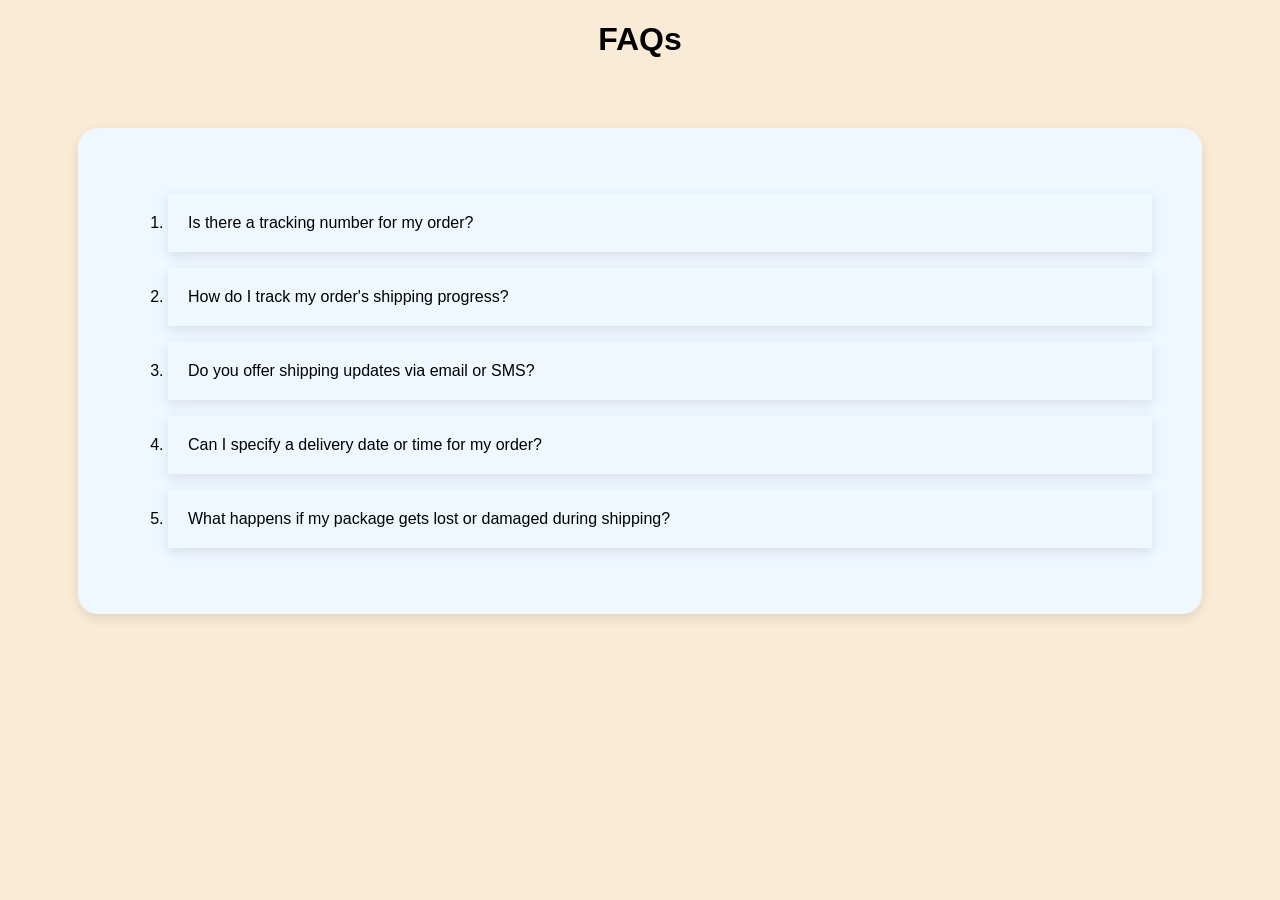
<file: Dynamic-faq-accordion/index.html>
<!DOCTYPE html>
<html lang="en">
<head>
    <meta charset="UTF-8">
    <meta name="viewport" content="width=device-width, initial-scale=1.0">
    <title>FAQ</title>
    <link rel="stylesheet"  href="styles.css">
    <script src="https://code.jquery.com/jquery-3.6.0.min.js"></script>
    <script src="script.js"></script>
    
</head>
<body>
    <h1 align="center">FAQs</h1>
    <div class="container">
        <ol>
            <li>
              <p class="question">Is there a tracking number for my order?</p>
              <div class="answer" style="display: none;">
                Yes, you will receive a tracking number via email once your order ships.
              </div>
            </li>
          
            <li>
              <p class="question">How do I track my order's shipping progress?</p>
              <div class="answer" style="display: none;">
                You can track your order on the courier's website using the tracking number.
              </div>
            </li>
          
            <li>
              <p class="question">Do you offer shipping updates via email or SMS?</p>
              <div class="answer" style="display: none;">
                Yes, we offer both. You can choose during checkout.
              </div>
            </li>
          
            <li>
              <p class="question">Can I specify a delivery date or time for my order?</p>
              <div class="answer" style="display: none;">
                Currently, you can't specify an exact time, but you can add a note.
              </div>
            </li>
          
            <li>
              <p class="question">What happens if my package gets lost or damaged during shipping?</p>
              <div class="answer" style="display: none;">
                Contact our support and we will resolve it immediately.
              </div>
            </li>
          </ol>          
    </div>
</body>
</html>
</file>
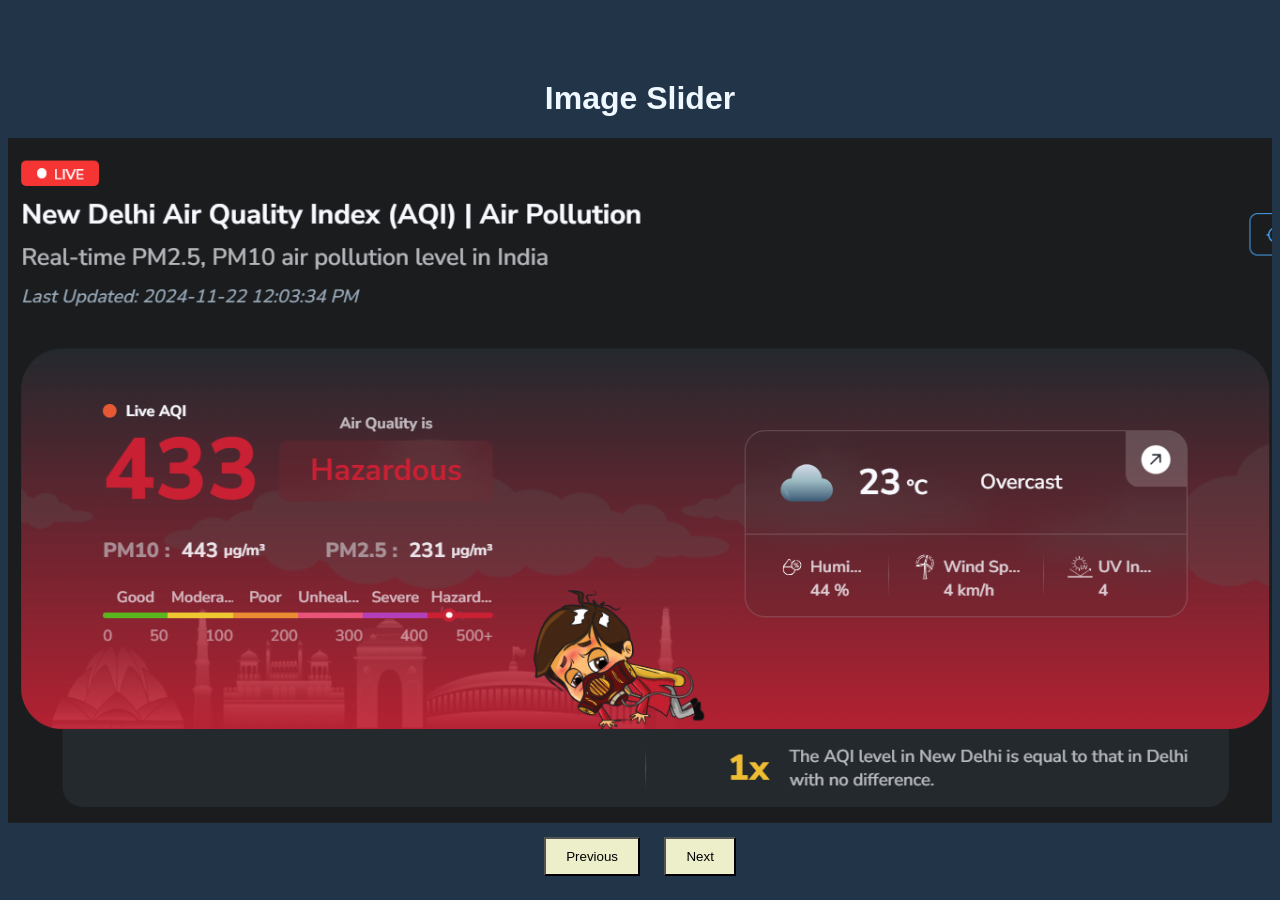
<file: Image-Slider/index.html>
<!DOCTYPE html>
<html lang="en">
<head>
    <meta charset="UTF-8">
    <meta name="viewport" content="width=device-width, initial-scale=1.0">
    <title>Image Slider</title>
    <link rel="stylesheet" href="style.css">
    <script src="https://code.jquery.com/jquery-3.6.0.min.js"></script>
    <script src="script.js"></script>
</head>
<body>
    <h1>Image Slider</h1>
    <div class="slider">
        <img src="Screenshot 2024-11-22 122518.png" alt="Image 1" class="slide">
        <img src="Screenshot 2025-04-21 123601.png" alt="Image 2" class="slide">
        <img src="Screenshot 2025-01-20 150605.png" alt="Image 3" class="slide">
    </div>
    <button class="prev" onclick="moveSlide(-1)">Previous</button>
    <button class="next" onclick="moveSlide(1)">Next</button>
</body>
</html>
</file>
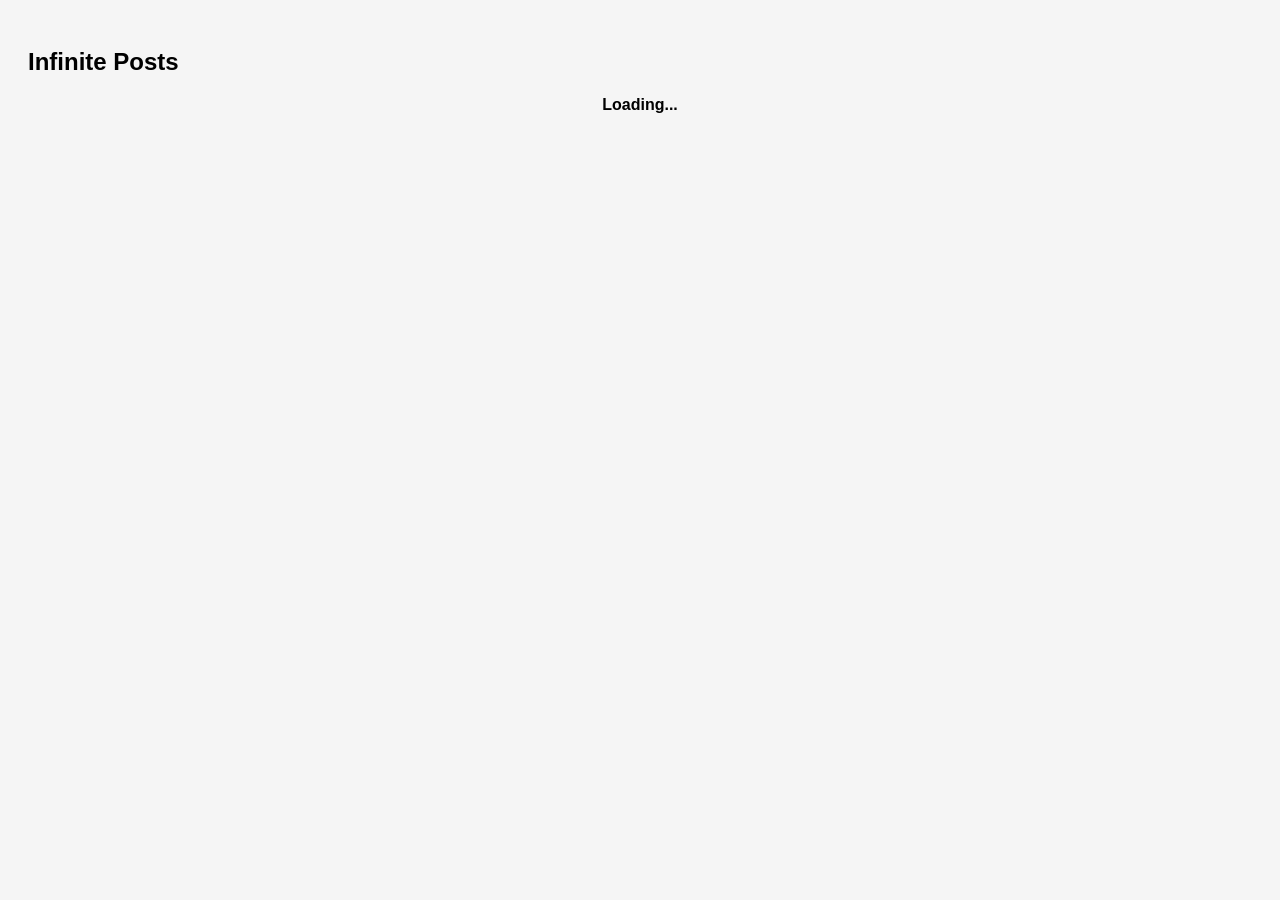
<file: infinite-scroll/index.html>
<!DOCTYPE html>
<html lang="en">
<head>
  <meta charset="UTF-8">
  <title>Infinite Scroll</title>
  <link rel="stylesheet" href="style.css">
  <script src="https://code.jquery.com/jquery-3.6.0.min.js"></script>
  <script src="script.js"></script>
</head>
<body>

  <h2>Infinite Posts</h2>
  <div id="posts"></div>
  <div id="loading">Loading...</div>

  <script src="script.js"></script>
</body>
</html>
</file>
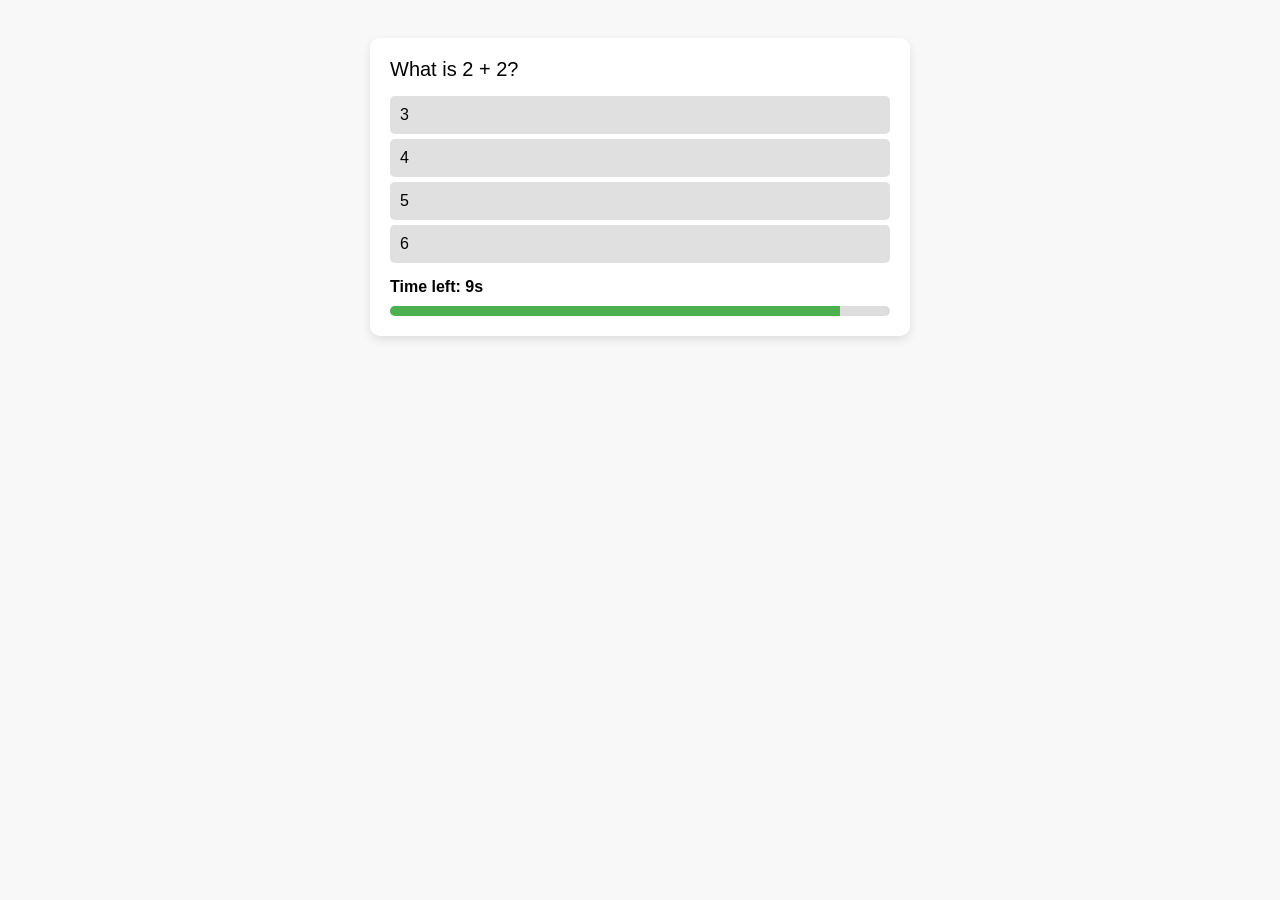
<file: Interactive-Quiz/index.html>
<!DOCTYPE html>
<html lang="en">
<head>
  <meta charset="UTF-8">
  <title>Quiz App</title>
  <link rel="stylesheet" href="style.css">
  <script src="https://code.jquery.com/jquery-3.6.0.min.js"></script>
  <script src="script.js"></script>
</head>
<body>

  <div id="quiz-container">
    <div id="question">Question goes here</div>

    <div id="options">
      <!-- Options will be inserted here dynamically -->
    </div>

    <div id="timer">Time left: 10</div>

    <div id="progressBarContainer">
      <div id="progressBar"></div>
    </div>
  </div>

  <div id="result" style="display: none;">
    <h2>Quiz Complete!</h2>
    <p>Your Score: <span id="score"></span></p>
  </div>

</body>
</html>
</file>
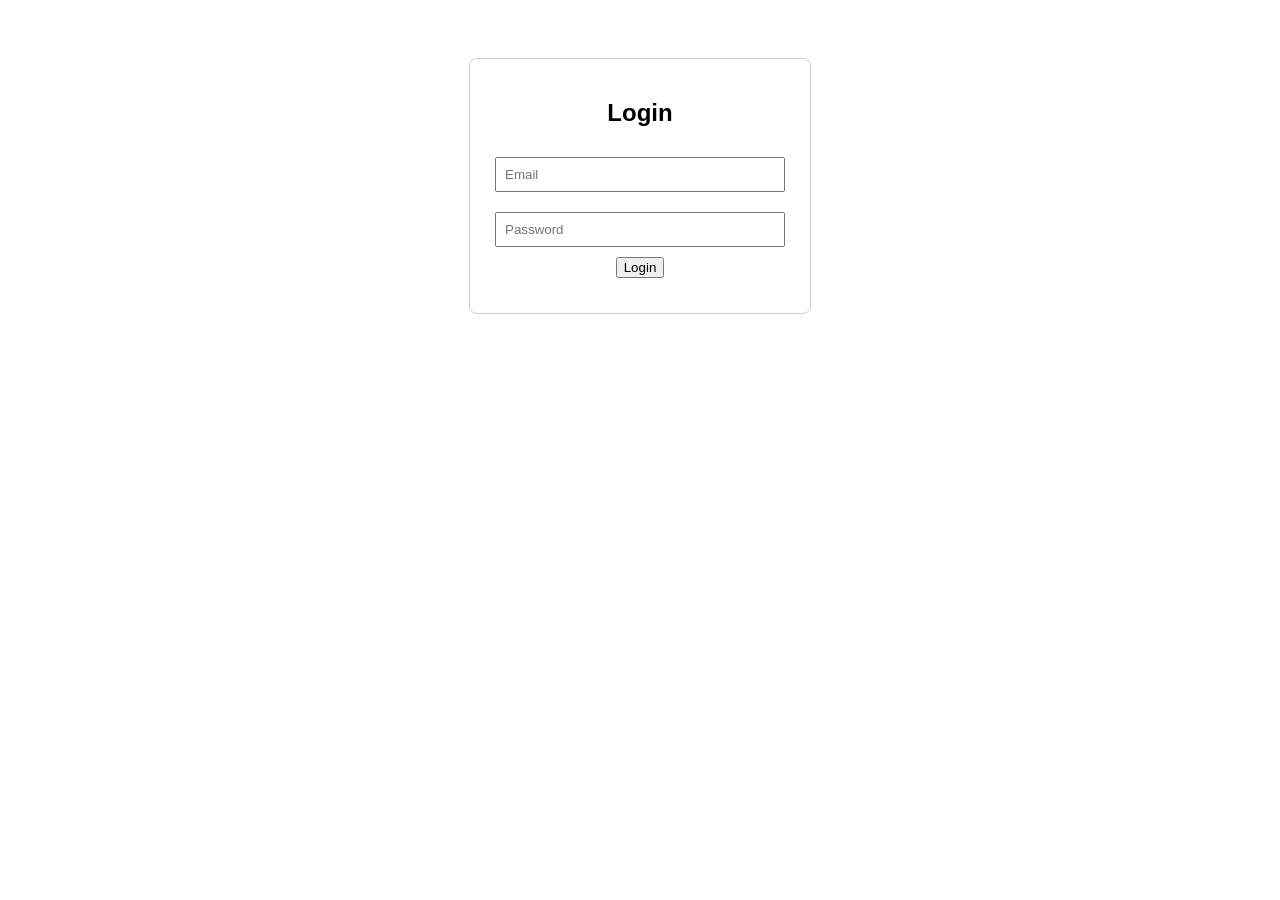
<file: Login-Form-Validation(AJAX)/index.html>
<!DOCTYPE html>
<html lang="en">
<head>
  <meta charset="UTF-8">
  <title>AJAX Login</title>
  <link rel="stylesheet" href="style.css">
  <script src="https://code.jquery.com/jquery-3.6.0.min.js"></script>
</head>
<body>

  <div class="login-container">
    <h2>Login</h2>
    <form id="loginForm">
      <input type="email" id="email" placeholder="Email" required><br>
      <input type="password" id="password" placeholder="Password" required><br>
      <button type="submit">Login</button>
    </form>

    <div id="message"></div>
  </div>

  <script>
    $(document).ready(function () {
      $('#loginForm').submit(function (e) {
        e.preventDefault();

        var email = $('#email').val();
        var password = $('#password').val();

        $('#message').html("Loading...");

        $.ajax({
          url: 'login.php',
          type: 'POST',
          data: { email: email, password: password },
          success: function (response) {
            $('#message').hide().html(response).fadeIn();
          },
          error: function () {
            $('#message').html("Error occurred.");
          }
        });
      });
    });
  </script>

</body>
</html>
</file>
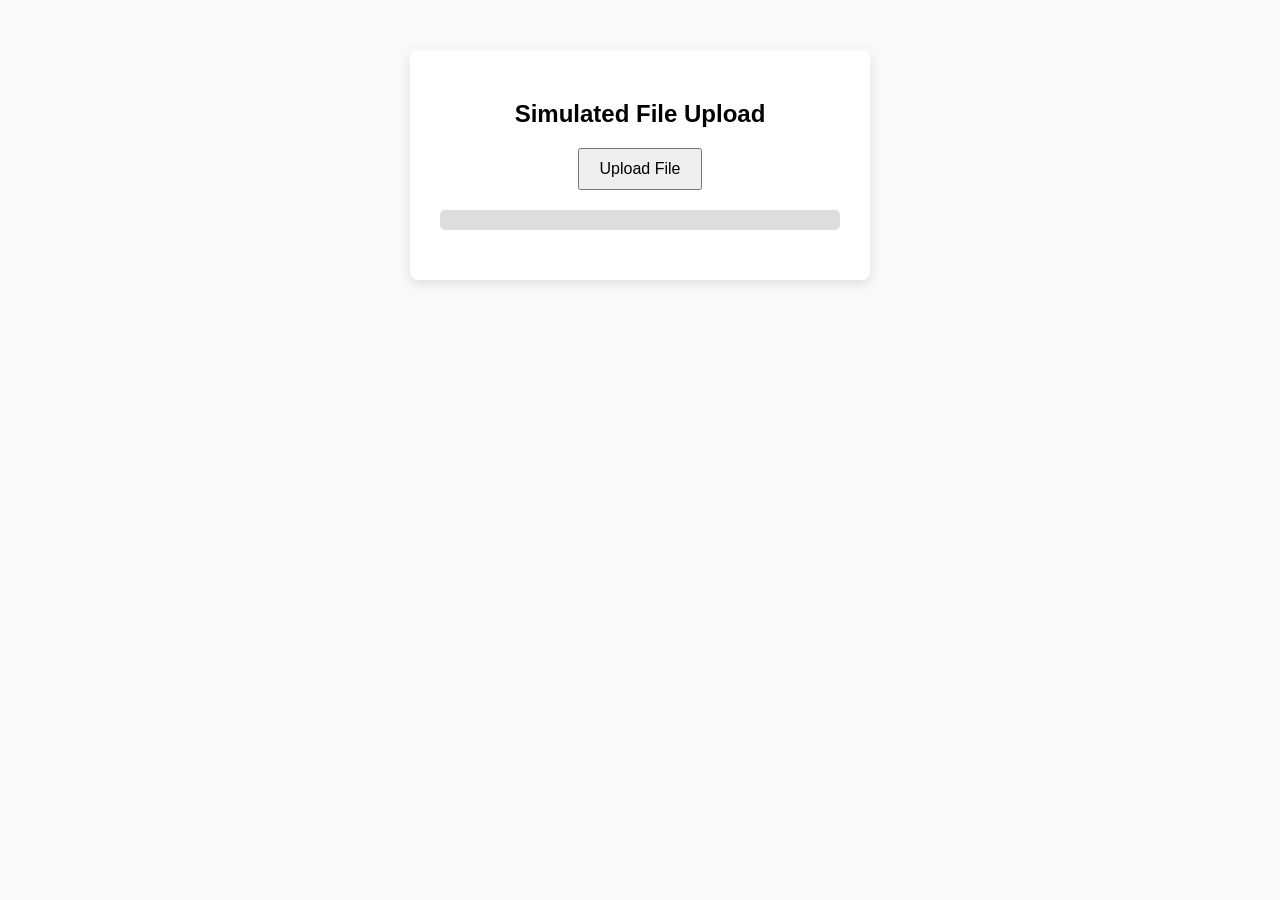
<file: Progress-bar/index.html>
<!DOCTYPE html>
<html lang="en">
<head>
  <meta charset="UTF-8">
  <title>File Upload Simulation</title>
  <link rel="stylesheet" href="style.css">
  <script src="https://code.jquery.com/jquery-3.6.0.min.js"></script>
  <script src="script.js"></script>
</head>
<body>

  <div class="upload-container">
    <h2>Simulated File Upload</h2>
    <button id="uploadBtn">Upload File</button>

    <div id="progressBarContainer">
      <div id="progressBar"></div>
    </div>

    <div id="message">Upload Complete!</div>
  </div>

</body>
</html>
</file>
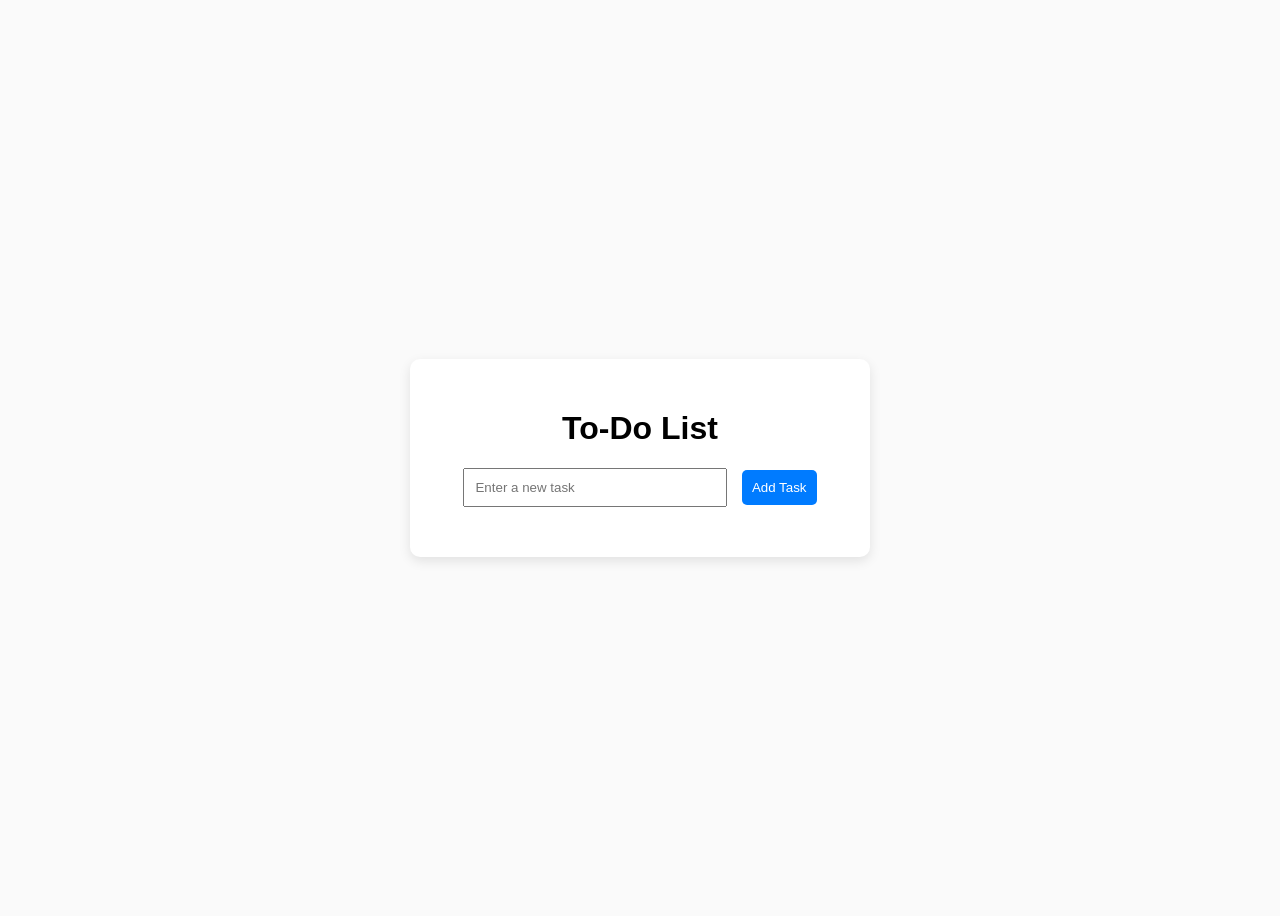
<file: To-do/index.html>
<!DOCTYPE html>
<html lang="en">
<head>
  <meta charset="UTF-8" />
  <meta name="viewport" content="width=device-width, initial-scale=1.0" />
  <title>Dynamic To-Do List</title>
  <link rel="stylesheet" href="style.css" />
  <script src="https://code.jquery.com/jquery-3.6.0.min.js"></script>
</head>
<body>
  <div class="container">
    <h1>To-Do List</h1>
    <input type="text" id="taskInput" placeholder="Enter a new task" />
    <button id="addBtn">Add Task</button>
    <ul id="taskList"></ul>
  </div>
  <script src="script.js"></script>
</body>
</html>
</file>
<file: Dynamic-faq-accordion/styles.css>
body{
    font-family:'Lucida Sans', 'Lucida Sans Regular', 'Lucida Grande', 'Lucida Sans Unicode', Geneva, Verdana, sans-serif;
    background-color: antiquewhite;
}

.container{
    background-color: aliceblue;
    margin: 70px;
    padding: 50px;
    box-shadow:0 4px 12px rgba(0, 0, 0, 0.1);
    border-radius: 20px;
}

.question{
    padding: 20px;
    box-shadow:0 4px 12px rgba(0, 0, 0, 0.1);
    cursor: pointer;
}

.answer{
    padding: 10px;
    font-style: italic;
}

.question.active{
    background-color: #e0f7fa;
}
</file>
<file: Image-Slider/style.css>
h1{
    color: aliceblue;
}
body{
    background-color: #213448;
    font-family: 'Gill Sans', 'Gill Sans MT', Calibri, 'Trebuchet MS', sans-serif;
    text-align: center;
    margin-top: 80px;
}

.slider-container{
    position: relative;
    width: 400px;
    margin:auto;
    background-color:#547792;
}

.slide{
    display: none;
    width: 100%;
    height:auto;
}

.prev,.next{
    font-family: 'Gill Sans', 'Gill Sans MT', Calibri, 'Trebuchet MS', sans-serif;
    margin:10px;
    padding: 10px 20px;
    cursor: pointer;
    background-color:#ECEFCA ;
}
</file>
<file: infinite-scroll/style.css>
body {
    font-family: Arial;
    padding: 20px;
    background-color: #f5f5f5;
  }
  
  #posts {
    max-width: 600px;
    margin: auto;
  }
  
  .post {
    background: white;
    padding: 15px;
    margin-bottom: 15px;
    box-shadow: 0 2px 6px rgba(0,0,0,0.1);
  }
  
  #loading {
    text-align: center;
    font-weight: bold;
    display: none;
  }
</file>
<file: Interactive-Quiz/style.css>
body {
    font-family:'Gill Sans', 'Gill Sans MT', Calibri, 'Trebuchet MS', sans-serif;
    padding: 30px;
    background-color: #f8f8f8;
  }
  
  #quiz-container, #result {
    max-width: 500px;
    margin: auto;
    background-color: white;
    padding: 20px;
    box-shadow: 0 4px 10px rgba(0, 0, 0, 0.1);
    border-radius: 10px;
  }
  
  #question {
    font-size: 20px;
    margin-bottom: 15px;
  }
  
  .option {
    background-color: #e0e0e0;
    margin: 5px 0;
    padding: 10px;
    cursor: pointer;
    border-radius: 5px;
  }
  
  .option:hover {
    background-color: #d0d0ff;
  }
  
  #timer {
    margin-top: 15px;
    font-weight: bold;
  }
  
  #progressBarContainer {
    width: 100%;
    height: 10px;
    background: #ddd;
    border-radius: 5px;
    margin-top: 10px;
    overflow: hidden;
  }
  
  #progressBar {
    width: 100%;
    height: 100%;
    background-color: #4caf50;
    transition: width 1s linear;
  }
</file>
<file: Login-Form-Validation(AJAX)/style.css>
body {
    font-family: Arial;
    text-align: center;
    padding-top: 50px;
  }
  
  .login-container {
    width: 300px;
    margin: auto;
    padding: 20px;
    border: 1px solid #ccc;
    border-radius: 8px;
  }
  
  input {
    width: 90%;
    margin: 10px 0;
    padding: 8px;
  }
  
  #message {
    margin-top: 15px;
    font-weight: bold;
  }
</file>
<file: Progress-bar/style.css>
body {
    font-family: Arial, sans-serif;
    text-align: center;
    margin-top: 50px;
    background-color: #f9f9f9;
  }
  
  .upload-container {
    width: 400px;
    margin: auto;
    padding: 30px;
    background-color: white;
    box-shadow: 0 4px 12px rgba(0, 0, 0, 0.1);
    border-radius: 8px;
  }
  
  #uploadBtn {
    padding: 10px 20px;
    font-size: 16px;
    margin-bottom: 20px;
  }
  
  #progressBarContainer {
    width: 100%;
    height: 20px;
    background-color: #ddd;
    border-radius: 5px;
    overflow: hidden;
    margin-bottom: 20px;
  }
  
  #progressBar {
    height: 100%;
    width: 0%;
    background-color: #4caf50;
  }
  
  #message {
    display: none;
    font-weight: bold;
    color: green;
  }
</file>
<file: To-do/style.css>
body {
    font-family: sans-serif;
    background: #fafafa;
    display: flex;
    justify-content: center;
    align-items: center;
    height: 100vh;
  }
  
  .container {
    background: #fff;
    padding: 30px;
    border-radius: 10px;
    box-shadow: 0 4px 12px rgba(0, 0, 0, 0.1);
    text-align: center;
    width: 400px;
  }
  
  input {
    padding: 10px;
    width: 60%;
    margin-right: 10px;
  }
  
  button {
    padding: 10px;
    background: #007bff;
    color: white;
    border: none;
    border-radius: 5px;
    cursor: pointer;
  }
  
  ul {
    list-style: none;
    padding: 0;
    margin-top: 20px;
  }
  
  li {
    background: #f0f0f0;
    margin: 10px 0;
    padding: 10px;
    border-radius: 5px;
    text-align: left;
    position: relative;
    cursor: pointer;
  }
  
  li.completed {
    text-decoration: line-through;
    color: gray;
  }
  
  .remove-btn {
    position: absolute;
    right: 10px;
    color: red;
    cursor: pointer;
  }
</file>
